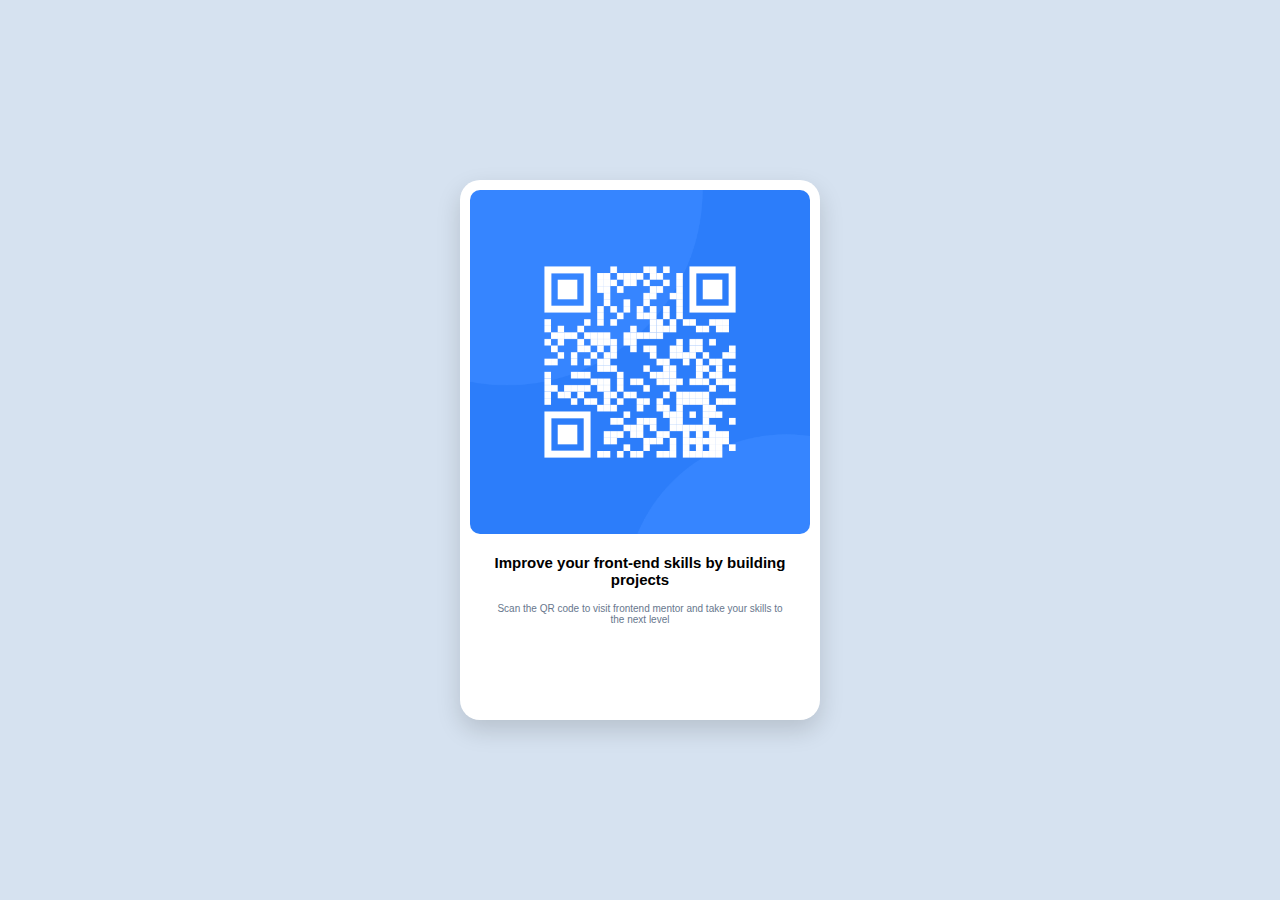
<file: QR code component/qr-code-component-main/index.html>
<!DOCTYPE html>
<html lang="en">
<head>
  <meta charset="UTF-8">
  <meta name="viewport" content="width=device-width, initial-scale=1.0"> <!-- displays site properly based on user's device -->

  <link rel="icon" type="image/png" sizes="32x32" href="./images/favicon-32x32.png">
  <link href="https://fonts.google.com/specimen/Outfit">
  
  <title>Frontend Mentor | QR code component</title>

  <!-- Feel free to remove these styles or customise in your own stylesheet 👍 -->
  <link rel="stylesheet" href="index.css">

  
</head>
<body>


<div class="mainContainer">
  <div class="CardContainer">
  <div class="QRImageContainer">
    <img src="./images/image-qr-code.png" alt="QR image" class="QRImage">
  </div>
  <p id="primaryPara">Improve your front-end skills by building projects</p>
  <p id="secondayPara">Scan the QR code to visit frontend mentor and take your skills to the next level</p>

</div>
</div>




<!-- 
  Improve your front-end skills by building projects

  Scan the QR code to visit Frontend Mentor and take your coding skills to the next level
  
  <div class="attribution">
    Challenge by <a href="https://www.frontendmentor.io?ref=challenge" target="_blank">Frontend Mentor</a>. 
    Coded by <a href="#">Your Name Here</a>. -->
  </div>
</body>
</html>
</file>
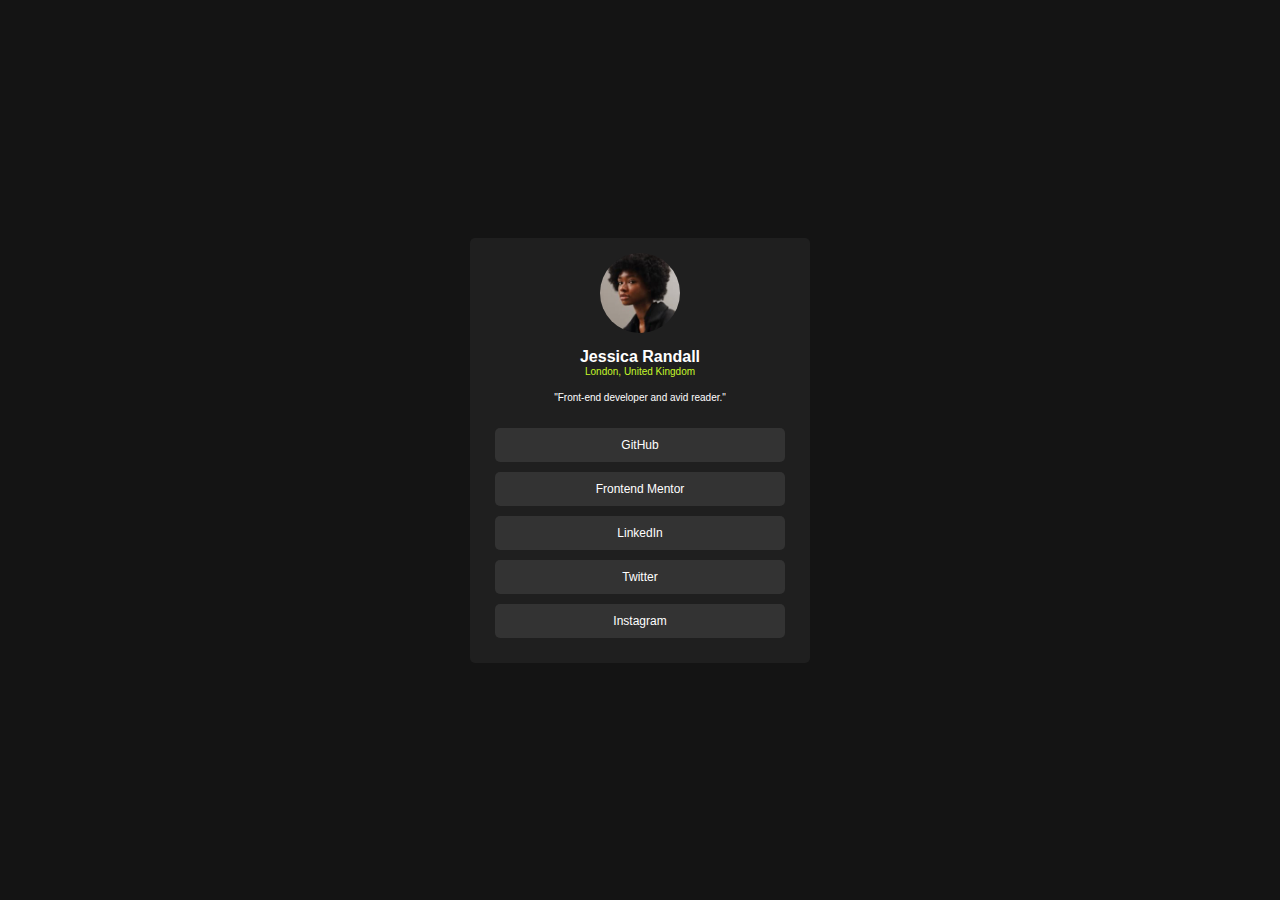
<file: social_links_preview/social-links-profile-main/index.html>
<!DOCTYPE html>
<html lang="en">

<head>
  <meta charset="UTF-8">
  <meta name="viewport" content="width=device-width, initial-scale=1.0">
  <!-- displays site properly based on user's device -->

  <link rel="icon" type="image/png" sizes="32x32" href="./assets/images/favicon-32x32.png">
  <link rel="stylesheet" href="index.css">
  <link href="https://fonts.google.com/specimen/Inter">
  <title>Frontend Mentor | Social links profile</title>

  <!-- Feel free to remove these styles or customise in your own stylesheet 👍 -->
  <style>
    .attribution {
      font-size: 11px;
      text-align: center;
    }

    .attribution a {
      color: hsl(228, 45%, 44%);
    }
  </style>
</head>

<body>

  <div class="mainContainer">
    <div class="Card">

      <div class="avatarImageContainer">
        <img id="avatarImage" src="./assets/images/avatar-jessica.jpeg" alt="">
      </div>

      <div class="avatarNameAndPlaceContainer">
        <p id="avatarName"> Jessica Randall</p>
        <p id="place"> London, United Kingdom</p>
      </div>

      <p id="breif"> "Front-end developer and avid reader."</p>

      <ul class="socialLinks">
        <li id="item">GitHub</li>
        <li id="item">Frontend Mentor</li>
        <li id="item">LinkedIn</li>
        <li id="item">Twitter</li>
        <li id="item">Instagram</li>
      </ul>

    </div>
  </div>










  <!-- <div class="attribution">
    Challenge by <a href="https://www.frontendmentor.io?ref=challenge" target="_blank">Frontend Mentor</a>. 
    Coded by <a href="#">Your Name Here</a>.
  </div> -->
</body>

</html>
</file>
<file: QR code component/qr-code-component-main/index.css>
* {
    margin: 0;
    padding: 0;
    box-sizing: border-box;
    font-family: 'Outfit', sans-serif;
}

.mainContainer {
    height: 100vh;
    display: flex;
    position: relative;
    justify-content: center;
    align-items: center;
    background-color: hsl(212, 45%, 89%);
}

.CardContainer {
    box-shadow: 0 10px 25px rgba(0, 0, 0, 0.15);
    height: 60vh;
    width: 40vh;
    overflow: hidden;
    display: flex;
    flex-direction: column;
    gap: 5px;
    align-items: center;
    border-radius: 20px;
    background-color: white;
}

.QRImageContainer {
    overflow: hidden;
    padding: 10px;
  
}

.QRImage {
    width: 100%;
    height: 100%;
    object-fit: cover;
    border-radius: 10px;
}

#primaryPara {
    text-align: center;
    font-size: 15px;
    font-weight: 700;
    width: 85%;
    padding: 5px;

}

#secondayPara {
    text-align: center;
    font-size: 10px;
    font-weight: 400;
    width: 85%;
    padding: 5px;
    color: hsl(216, 15%, 48%)
}
</file>
<file: social_links_preview/social-links-profile-main/index.css>
* {
    margin: 0;
    padding: 0;
    box-sizing: border-box;
    font-family: 'Inter', sans-serif;
    font-size: 14px;
}

.mainContainer {
    background-color: hsl(0, 0%, 8%);
    height: 100vh;
    display: flex;
    justify-content: center;
    align-items: center;
}

.Card {
    display: flex;
    background-color: hsl(0, 0%, 12%);
    flex-direction: column;
    justify-content: center;
    align-items: center;
    gap: 15px;
    width: 100%;
    max-width: 340px;
    border-radius: 5px;
    padding: 15px;
  
}

.avatarImageContainer {
    overflow: hidden;
    border-radius: 100%;
    height: 80px;
    width: 80px;

}

#avatarImage {
    height: auto;
    width: 100%;
    object-fit: cover;
}

.avatarNameAndPlaceContainer {
    display: flex;
    flex-direction: column;
    align-items: center;
}

#avatarName {
    font-size: 16px;
    font-weight: 700;
    color: white;
}

#place {
    color: hsl(75, 94%, 57%);
    font-size: 10px;
}

#breif {
    color: white;
    font-size: 10px;

}

.socialLinks {
    list-style: none;
    text-align: center;
    width: 100%;
}

#item {
    color: white;
    margin: 10px;
    padding: 10px;
    background-color: hsl(0, 0%, 20%);
    border-radius: 5px;
    font-size: 12px;
}
</file>
